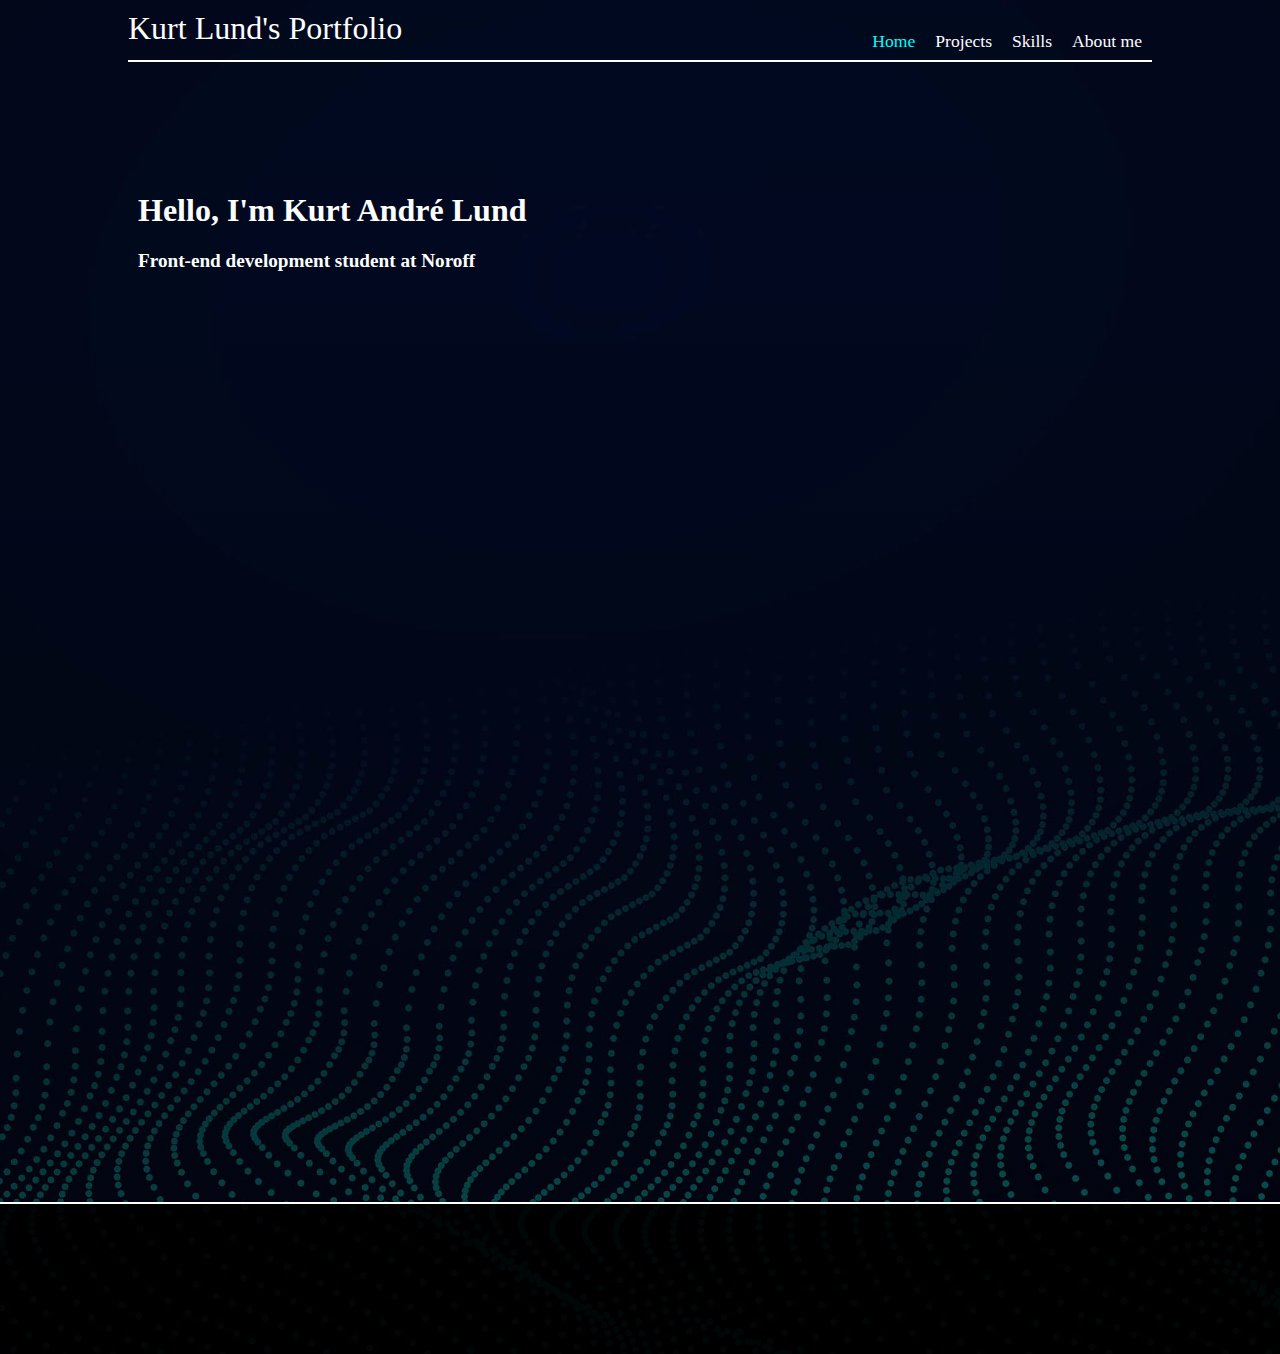
<file: index.html>
<html lang="en">
<head>
    <meta charset="UTF-8">
    <meta http-equiv="X-UA-Compatible" content="IE=edge">
    <meta name="viewport" content="width=device-width, initial-scale=1.0">
    <title>Kurt's Portfolio</title>
    <link rel="stylesheet" href="css/styles.css">
</head>
<body>
    <header>
        <a href="index.html" class="Logo">Kurt Lund's Portfolio</a>
        <div>
            <input type="checkbox" id="burger" name="burgermenu">
        <div class="hamburger hamburger-anim">
            <div class="hamburger-menu">
                <label for="burger" class="burger"></label>
            </div>
        </div>
    
        <nav>
        <ul>
            <li><a href="index.html" class="active">Home</a></li>
            <li><a href="projects.html">Projects</a></li>
            <li><a href="skills.html">Skills</a></li>
            <li><a href="about.html">About me</a></li>
            
        </ul>
    </nav>
</div>
    </header>
    <main>
        <h1>Hello, I'm Kurt André Lund</h1>
        <h2>Front-end development student at Noroff</h2>
    </main>
    <footer>

    </footer>
</body>
</html>
</file>
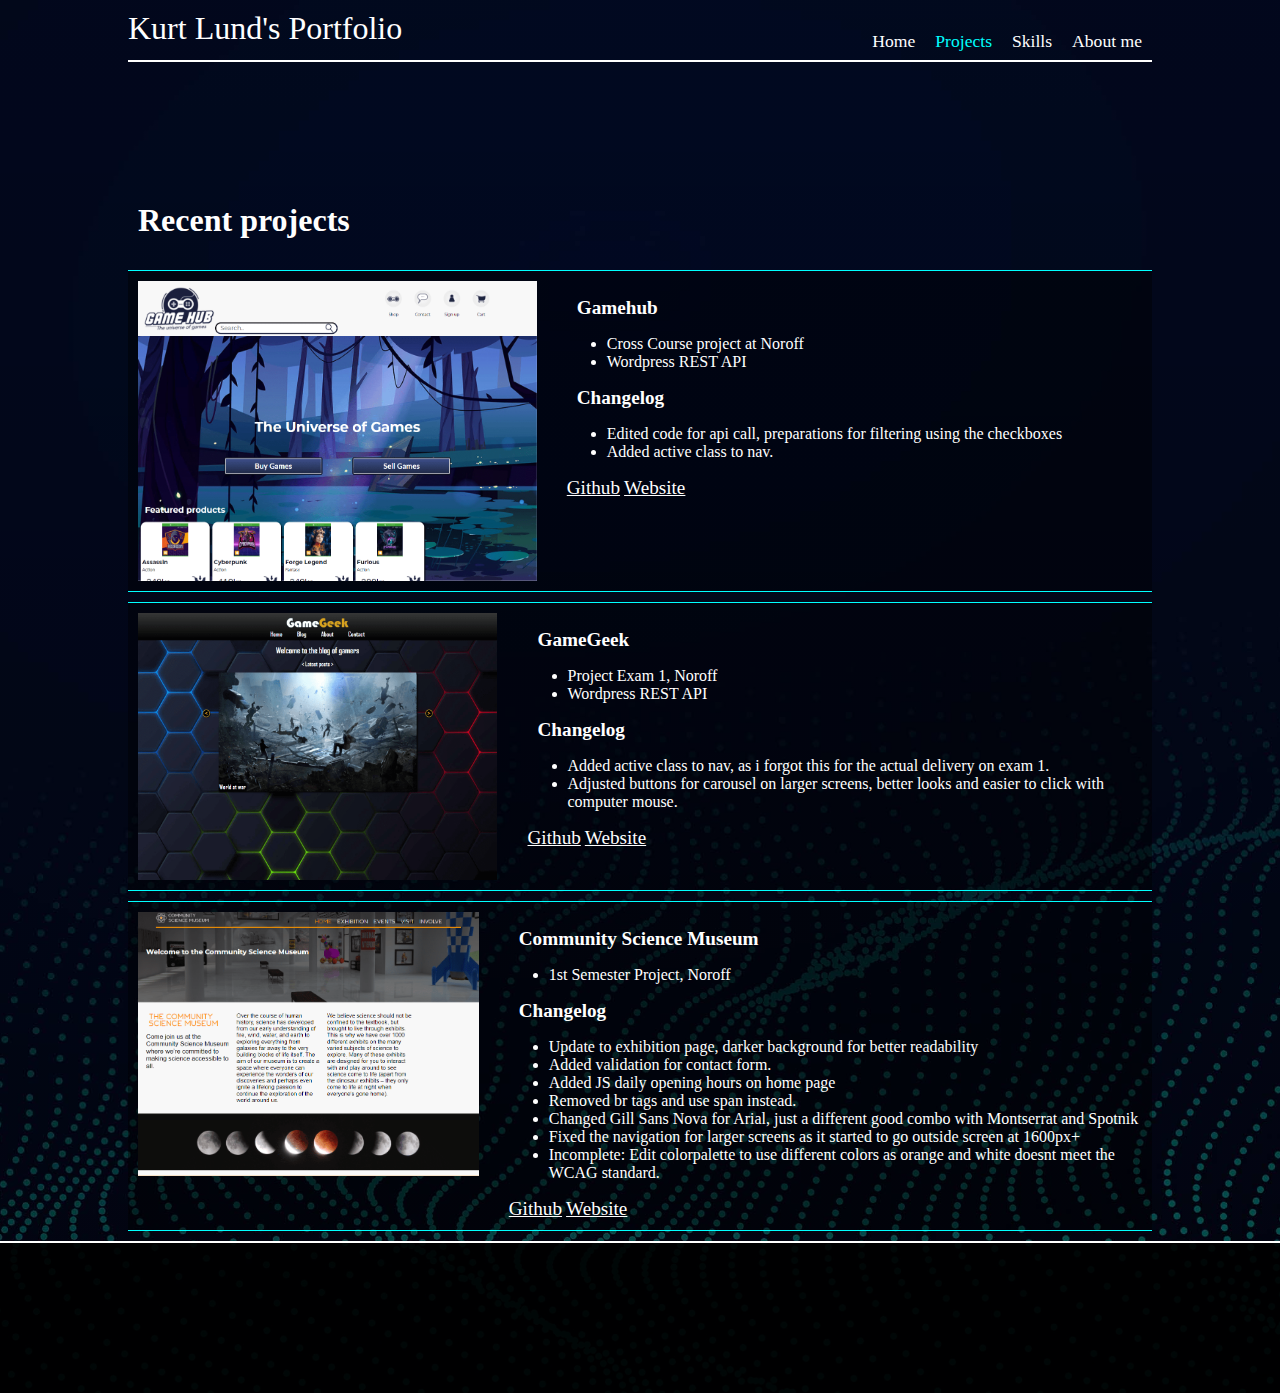
<file: projects.html>
<html lang="en">
<head>
    <meta charset="UTF-8">
    <meta http-equiv="X-UA-Compatible" content="IE=edge">
    <meta name="viewport" content="width=device-width, initial-scale=1.0">
    <title>Projects</title>
    <link rel="stylesheet" href="css/styles.css">
</head>
<body>
    <header>
        <a href="index.html" class="Logo">Kurt Lund's Portfolio</a>
        <div>
            <input type="checkbox" id="burger" name="burgermenu">
        <div class="hamburger hamburger-anim">
            <div class="hamburger-menu">
                <label for="burger" class="burger"></label>
            </div>
        </div>
    
        <nav>
        <ul>
            <li><a href="index.html" >Home</a></li>
            <li><a href="projects.html" class="active">Projects</a></li>
            <li><a href="skills.html">Skills</a></li>
            <li><a href="about.html">About me</a></li>
            
        </ul>
    </nav>
</div>
    </header>
    <main class="projects">
        <h1>Recent projects</h1>

        <div class="project-wrapper">
            <div>
            <img src="images/gamehub.png" alt="Gamehub" class="project-image">
            </div>
            <div class="project-contents">
            <div class="width">
                <h2>Gamehub</h2>
                <ul>
                    <li>Cross Course project at Noroff</li>
                    <li>Wordpress REST API</li>
                </ul>
                
            </div>
            <div class="changelog">
            <h2>Changelog</h2>
                <ul>
                    <li>Edited code for api call, preparations for filtering using the checkboxes</li>
                    <li>Added active class to nav.</li>
                </ul>
                <a href="https://github.com/Lundkurt/Gamehub">Github</a> <a href="https://gamehub-lundkurt.netlify.app">Website</a>
            </div>
            </div>

        </div>
        <div class="project-wrapper">
            <div>
            <img src="images/gamegeek.png" alt="Gamegeek" class="project-image">
            </div>
            <div class="project-contents">
            <div class="width">
                <h2>GameGeek</h2>
                <ul>
                    <li>Project Exam 1, Noroff</li>
                    <li>Wordpress REST API</li>
                </ul>
                
            </div>
            <div class="changelog">
            <h2>Changelog</h2>
                <ul>
                    <li>Added active class to nav, as i forgot this for the actual delivery on exam 1.</li>
                    <li>Adjusted buttons for carousel on larger screens, better looks and easier to click with computer mouse.</li>
                </ul>
                <a href="https://github.com/Lundkurt/Project-exam-1">Github</a> <a href="https://brave-engelbart-9544e5.netlify.app">Website</a>
            </div>
            </div>

        </div>
        <div class="project-wrapper">
            <div>
            <img src="images/csm.png" alt="Community Science Museum" class="project-image">
            </div>
            <div class="project-contents">
            <div class="width">
                <h2>Community Science Museum</h2>
                <ul>
                    <li>1st Semester Project, Noroff</li>
                    
                </ul>
                
            </div>
            
            <div class="changelog">
                <h2>Changelog</h2>
                <ul>
                    <li>Update to exhibition page, darker background for better readability</li>
                    <li>Added validation for contact form.</li>
                    <li>Added JS daily opening hours on home page</li>
                    <li>Removed br tags and use span instead.</li>
                    <li>Changed Gill Sans Nova for Arial, just a different good combo with Montserrat and Spotnik</li>
                    <li>Fixed the navigation for larger screens as it started to go outside screen at 1600px+</li>
                    <li>Incomplete: Edit colorpalette to use different colors as orange and white doesnt meet the WCAG standard.</li>
                </ul>
                <a href="https://github.com/Lundkurt/semesterproject">Github</a> <a href="https://lundkurt-semesterproject.netlify.app">Website</a>
            </div>
            </div>

        </div>
    </main>
    <footer>

    </footer>
</body>
</html>
</file>
<file: css/styles.css>
body {
    background: linear-gradient( rgba(0, 0, 0, 0.6), rgba(0, 0, 0, 0.7) ), url('../images/Vector_2677.jpg') no-repeat center center;
    background-size: cover;
    font-family: 'verdana';
    margin: 0;

}
main {
    width: 80%;
    margin: 10px auto;
    min-height: 1000px;
}
h1, h2, h3 {
    font-family: 'montserrat';
    color: white;
    margin-left: 10px;
}
h1 {
    font-size: 1.3rem;
    margin-top: 130px;
}
h2 {
    font-size: 1.2rem;
}
p {
    color: white;
}
.logo {
    text-decoration: none;
    color: #fff;
    font-family: 'pristina';
    font-size: 1.5rem;
    margin-top: 10px;
    
}
nav a:hover, .project-wrapper a:hover {
    transition: all 0.5s ease-in-out;
    -moz-transition: all 0.5s ease-in-out;
    -o-transition: all 0.5s ease-in-out;
    -webkit-transition: all 0.5s ease-in-out;
    color: aqua;

}
.active {
    color: aqua;
}

header {
    display: flex;
    justify-content: space-between;
    width: 80%;
    height: 60px;
    margin: auto;
    border-bottom: solid 2px white;
}
footer {
    height: 150px;
    border-top: solid 2px white;
    margin: auto;
    background-color: rgba(0, 0, 0, 0.9);
}
/* burger nav */
nav {
    background-color: rgba(0, 0, 0, 0.3);
    display: none;
    position: fixed;
    z-index: 2;
    right: 7%;
    top: 15px;
    border-radius: 10px 0px 10px 10px;
    padding-top: 40px;
}
nav ul {
    padding-left: 10px;
}

nav li {
    list-style-type: none;
    margin: 5px 0;
}
nav a {
    text-decoration: none;
    color: #fff;
    font-size: 1.1em;
    padding-right: 10px;
    font-family: "montserrat";
}
.hamburger {
    padding: 5px 5px;
    display: inline-block;
}
.hamburger-menu {
    width: 40px;
    height: 25px;
    display: inline-block;
    position: relative;
}
.burger {
    display: block;
    top: 50%;
    z-index: 3;
    cursor: pointer;
}
.burger, .burger::before, .burger::after {
    width: 40px;
    height: 4px;
    background-color: #fff;
    border-radius: 4px;
    position: absolute;
    transition-property: transform;
    transition-duration: 0.20s;
    transition-timing-function: ease;
}

#burger {
    display: none;
}
.burger::before, .burger::after {
    content: "";
    display: block;
}
.burger::before {
    top: -10px;
}
.burger::after {
    bottom: -10px;
}
.hamburger-anim .burger {
    transition-duration: 0.2s;
    transition-timing-function: cubic-bezier(0.19, 1, 0.22, 1);
}
.hamburger-anim .burger::before, .hamburger-anim .burger::after {
    transition-duration: 0s;
    transition-delay: 0.1s;
    transition-timing-function: linear;
}
.hamburger-anim .burger::before {
    transition-property: top, opacity;
}
.hamburger-anim .burger::after {
    transition-property: bottom, transform;
}

#burger:checked ~ .hamburger-anim .burger {
    transform: rotate(765deg);
    transition-timing-function: cubic-bezier(0.19, 1, 0.22, 1);
}
#burger:checked ~ .hamburger-anim .burger::before, .hamburger-anim .burger::after {
    transition-delay: 0s;
}
#burger:checked ~ .hamburger-anim .burger::before {
    top: 0;
    opacity: 0;
}
#burger:checked ~ .hamburger-anim .burger::after {
    bottom: 0;
    transform: rotate(90deg);
}
#burger:checked ~ nav {
    display: block;
}

.projects {
    display: flex;
    flex-direction: column;
    gap: 10px;
}
.project-wrapper {
    border-top: solid 1px aqua;
    border-bottom: solid 1px aqua;
    display: flex;
    flex-direction: column;
    gap: 3%;
    padding: 10px;
    background: rgba(0, 0, 0, 0.4);

}

.project-wrapper a {
    color: white;
    font-size: 1.2rem;
}
.project-image {
    min-width: 200px;
    width: 80%;
    max-height: 300px;
}

.project-wrapper li {
    color: white;
}

.width {
    width: 100%;

}

.changelog {
    width: 100%;
}




@media (min-width: 768px) {
    nav {
        display: block;
        position: absolute;
        top: 10px;
        right: 10%;
        padding-top: 0px;
        background: none;
    }
    .logo {
        font-size: 2rem;
    }
    nav ul {
        display: flex;
        flex-direction: right;
        gap: 10px;
    }
    .burger {
        display: none;
    }
    header {
        height: 60px;
    }
    h1 {
        font-size: 2rem;
    }
    h2 {
        font-size: 1.2rem;
    }
    .project-wrapper {
        flex-direction: row;
    }
    .project-image {
        width: 100%;
    }
    
}
</file>
